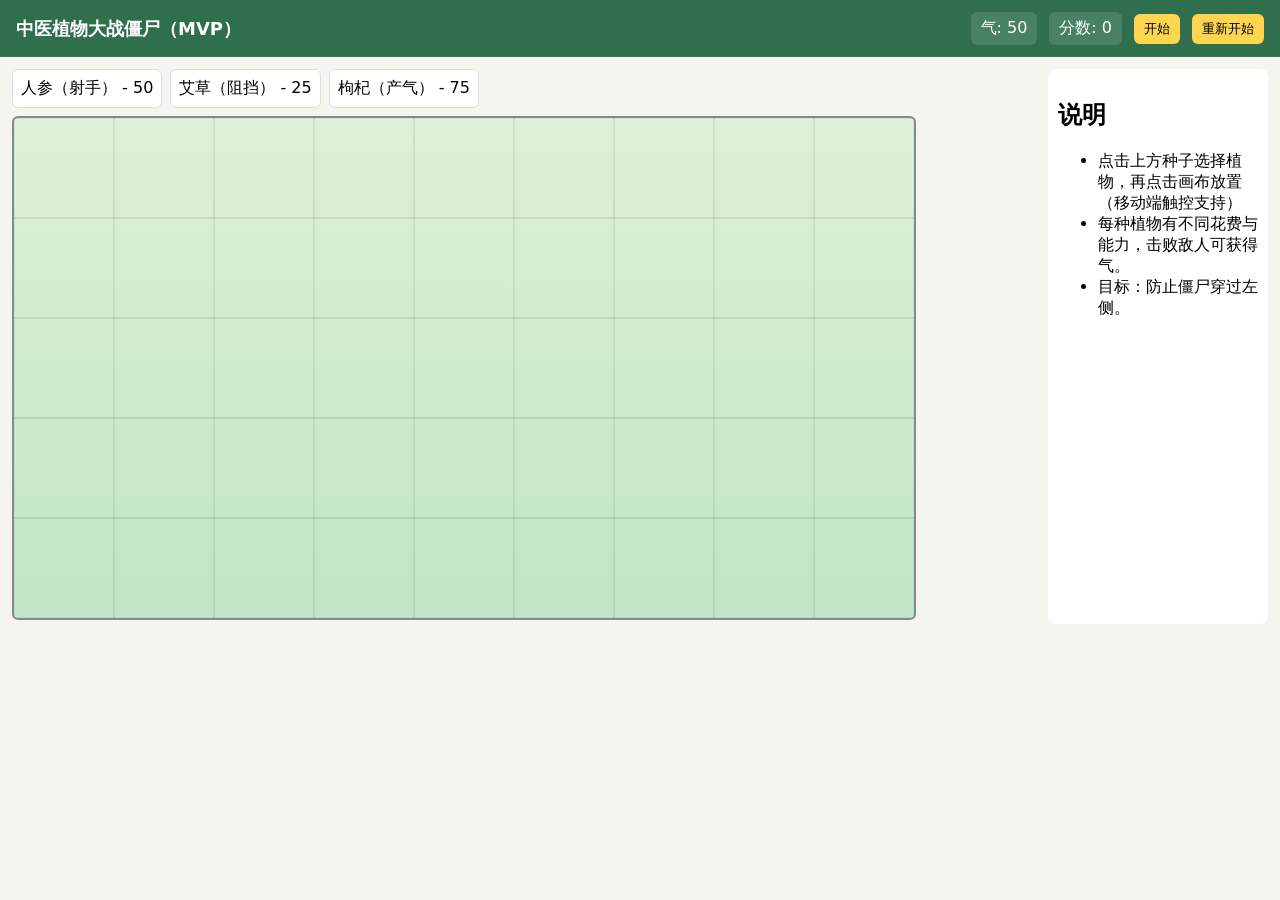
<file: index.html>
<!doctype html>
<html lang="zh-CN">
<head>
  <meta charset="utf-8" />
  <meta name="viewport" content="width=device-width,initial-scale=1" />
  <title>中医植物大战僵尸（MVP）</title>
  <link rel="stylesheet" href="style.css">
</head>
<body>
  <header>
    <h1>中医植物大战僵尸（MVP）</h1>
    <div class="hud">
      <div id="qi">气: 50</div>
      <div id="score">分数: 0</div>
      <button id="startBtn">开始</button>
      <button id="restartBtn">重新开始</button>
    </div>
  </header>

  <main>
    <div class="left">
      <div class="shop">
        <div class="seed" data-type="shooter">人参（射手） - 50</div>
        <div class="seed" data-type="blocker">艾草（阻挡） - 25</div>
        <div class="seed" data-type="producer">枸杞（产气） - 75</div>
      </div>
      <canvas id="gameCanvas" width="900" height="500"></canvas>
    </div>
    <aside class="right">
      <h2>说明</h2>
      <ul>
        <li>点击上方种子选择植物，再点击画布放置（移动端触控支持）</li>
        <li>每种植物有不同花费与能力，击败敌人可获得气。</li>
        <li>目标：防止僵尸穿过左侧。</li>
      </ul>
    </aside>
  </main>

  <script src="js/entities.js"></script>
  <script src="js/input.js"></script>
  <script src="js/game.js"></script>
</body>
</html>
</file>
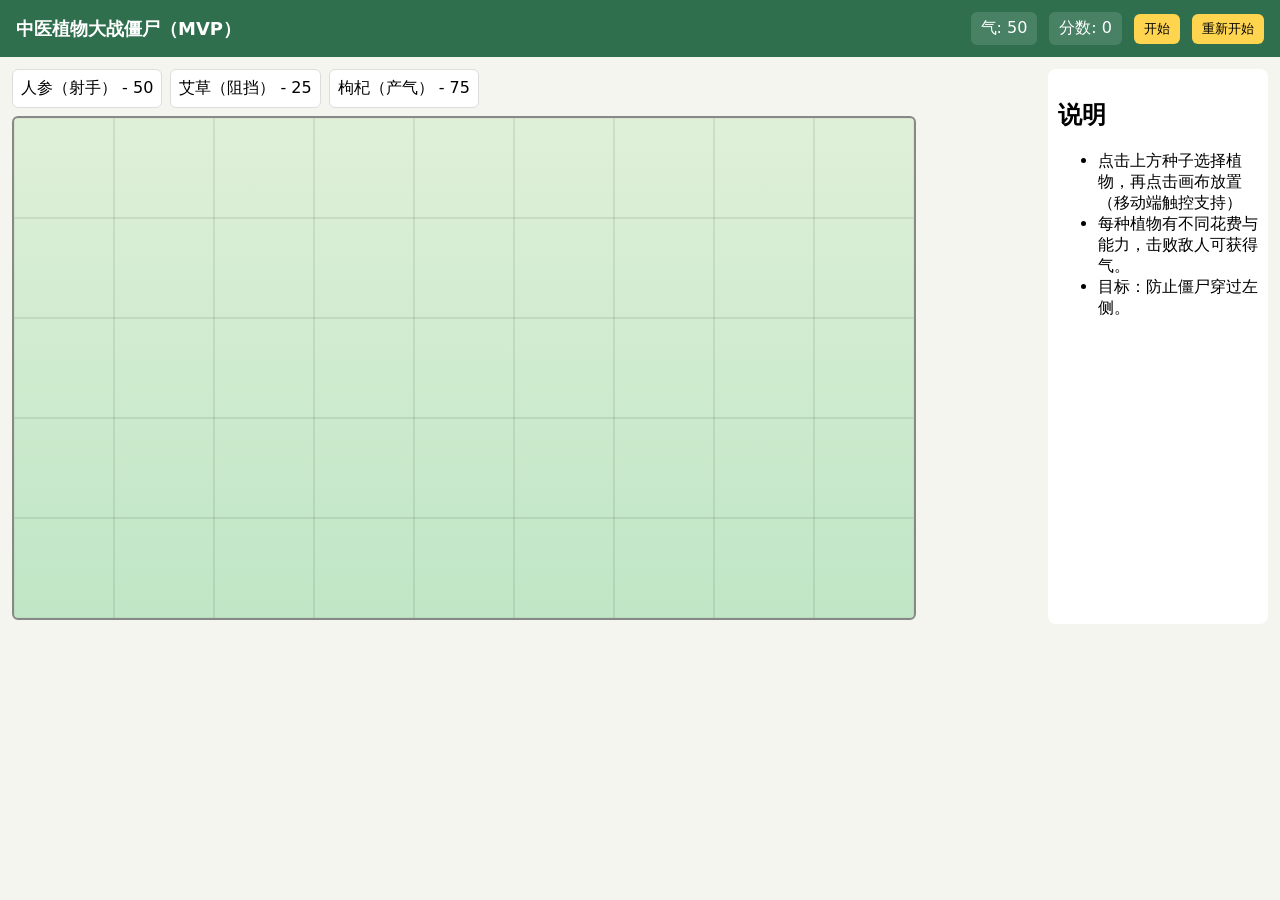
<file: .github/workflows/pages_index.html>
<!doctype html>
<html lang="zh-CN">
<head>
  <meta charset="utf-8" />
  <meta name="viewport" content="width=device-width,initial-scale=1" />
  <title>中医植物大战僵尸（MVP） - Pages 预览</title>
  <link rel="stylesheet" href="/style.css">
</head>
<body>
  <header>
    <h1>中医植物大战僵尸（MVP）</h1>
    <div class="hud">
      <div id="qi">气: 50</div>
      <div id="score">分数: 0</div>
      <button id="startBtn">开始</button>
      <button id="restartBtn">重新开始</button>
    </div>
  </header>

  <main>
    <div class="left">
      <div class="shop">
        <div class="seed" data-type="shooter">人参（射手） - 50</div>
        <div class="seed" data-type="blocker">艾草（阻挡） - 25</div>
        <div class="seed" data-type="producer">枸杞（产气） - 75</div>
      </div>
      <canvas id="gameCanvas" width="900" height="500"></canvas>
    </div>
    <aside class="right">
      <h2>说明</h2>
      <ul>
        <li>点击上方种子选择植物，再点击画布放置（移动端触控支持）</li>
        <li>每种植物有不同花费与能力，击败敌人可获得气。</li>
        <li>目标：防止僵尸穿过左侧。</li>
      </ul>
    </aside>
  </main>

  <script src="/js/entities.js"></script>
  <script src="/js/input.js"></script>
  <script src="/js/game.js"></script>
</body>
</html>
</file>
<file: style.css>
/* 基本样式 */
*{box-sizing:border-box}
body{font-family:system-ui, -apple-system, "Segoe UI", Roboto, "Helvetica Neue", Arial; margin:0; padding:0; background:#f5f5f0}
header{background:#2f6f4e;color:#fff;padding:12px 16px;display:flex;align-items:center;justify-content:space-between}
header h1{margin:0;font-size:18px}
.hud{display:flex;gap:12px;align-items:center}
.hud div{background:rgba(255,255,255,0.12);padding:6px 10px;border-radius:6px}
main{display:flex;gap:12px;padding:12px}
.left{flex:1}
.right{width:220px;background:#fff;border-radius:8px;padding:10px}
.shop{display:flex;gap:8px;margin-bottom:8px}
.seed{background:#fff;padding:8px;border-radius:6px;border:1px solid #ddd;cursor:pointer;user-select:none}
.seed.selected{outline:3px solid #ffd54f}
canvas{background:linear-gradient(#dff0d8,#bfe6c6);border:2px solid #888;border-radius:6px;touch-action:none}
button{padding:6px 10px;border-radius:6px;border:none;background:#ffd54f;cursor:pointer}
@media (max-width:800px){main{flex-direction:column}.right{width:100%}}
</file>
